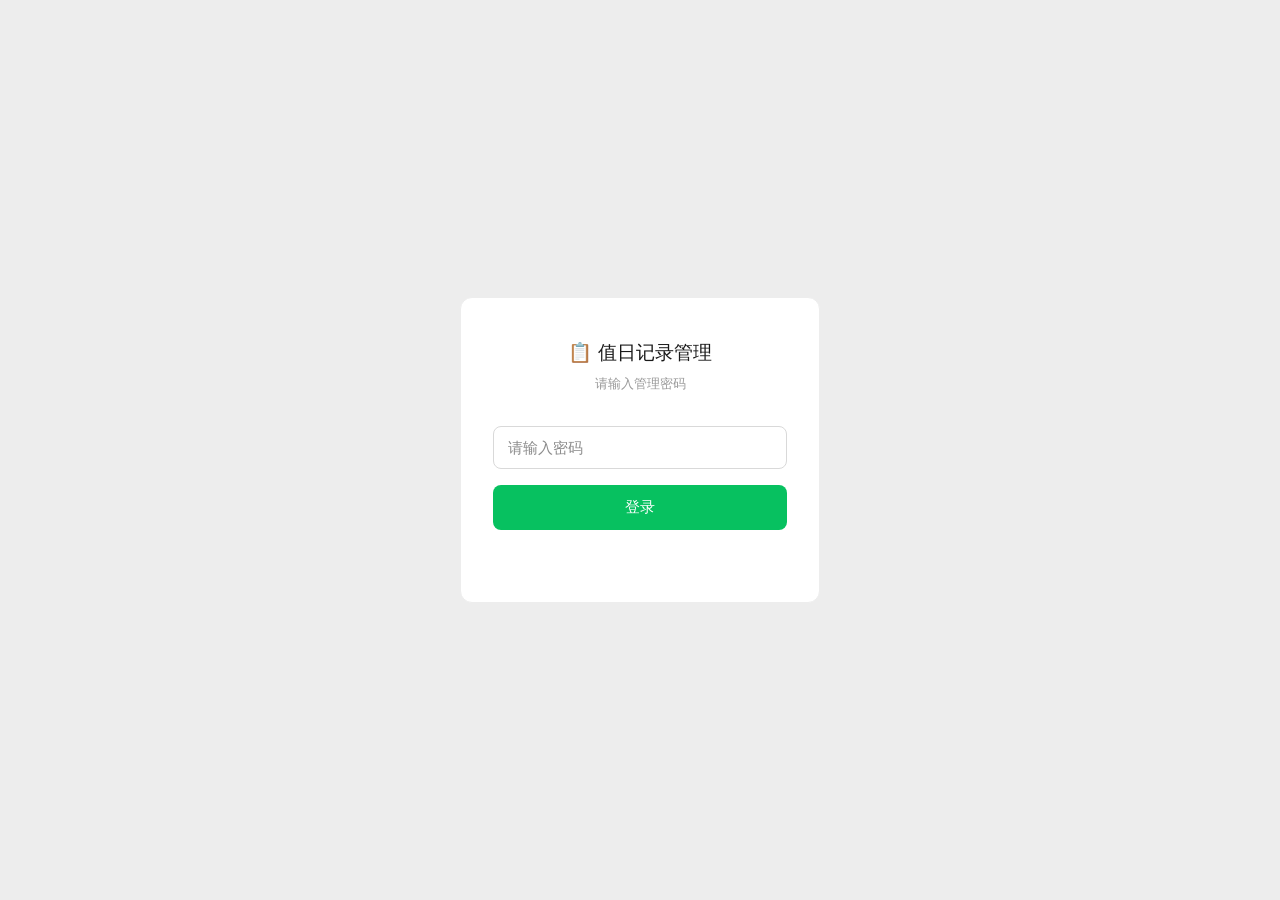
<file: templates/admin_login.html>
<!DOCTYPE html>
<html lang="zh-CN">
<head><meta charset="UTF-8"><meta name="viewport" content="width=device-width,initial-scale=1.0"><title>登录 — 值日记录管理</title><link rel="stylesheet" href="/static/css/style.css">
<style>
  body { background: #EDEDED; }
  .login-wrap { min-height: 100vh; display: flex; align-items: center; justify-content: center; padding: 20px; }
  .login-box { background: #FFFFFF; border-radius: 12px; padding: 40px 32px; width: 100%; max-width: 360px; border: 1px solid #EDEDED; }
  .login-title { text-align: center; margin-bottom: 32px; }
  .login-title h1 { font-size: 1.2rem; font-weight: 500; color: #191919; }
  .login-title p { font-size: 0.82rem; color: #999; margin-top: 4px; }
  .login-btn { width: 100%; padding: 12px; background: #07C160; color: white; border: none; border-radius: 8px; font-size: 0.95rem; font-weight: 500; cursor: pointer; font-family: inherit; }
  .login-btn:hover { background: #06AD56; }
  .login-error { color: #FA5151; font-size: 0.82rem; text-align: center; margin-top: 12px; min-height: 20px; }
</style>
</head>
<body>
  <div class="login-wrap">
    <div class="login-box">
      <div class="login-title">
        <h1>📋 值日记录管理</h1>
        <p>请输入管理密码</p>
      </div>
      <form id="loginForm">
        <input type="text" name="username" value="admin" autocomplete="username" hidden>
        <div class="form-group">
          <input type="password" id="pwd" class="form-control" placeholder="请输入密码" autocomplete="current-password" autofocus>
        </div>
        <button type="submit" class="login-btn">登录</button>
        <div class="login-error" id="errMsg"></div>
      </form>
    </div>
  </div>
  <script>
    document.getElementById('loginForm').addEventListener('submit', function(e) {
      e.preventDefault();
      var pwd = document.getElementById('pwd').value;
      fetch('/admin/login', {
        method: 'POST',
        headers: {'Content-Type': 'application/json'},
        body: JSON.stringify({password: pwd})
      }).then(function(r) { return r.json(); }).then(function(d) {
        if (d.message) { window.location.href = '/admin'; }
        else { document.getElementById('errMsg').textContent = d.error || '密码错误'; }
      }).catch(function() { document.getElementById('errMsg').textContent = '网络错误'; });
    });
  </script>
</body>
</html>
</file>
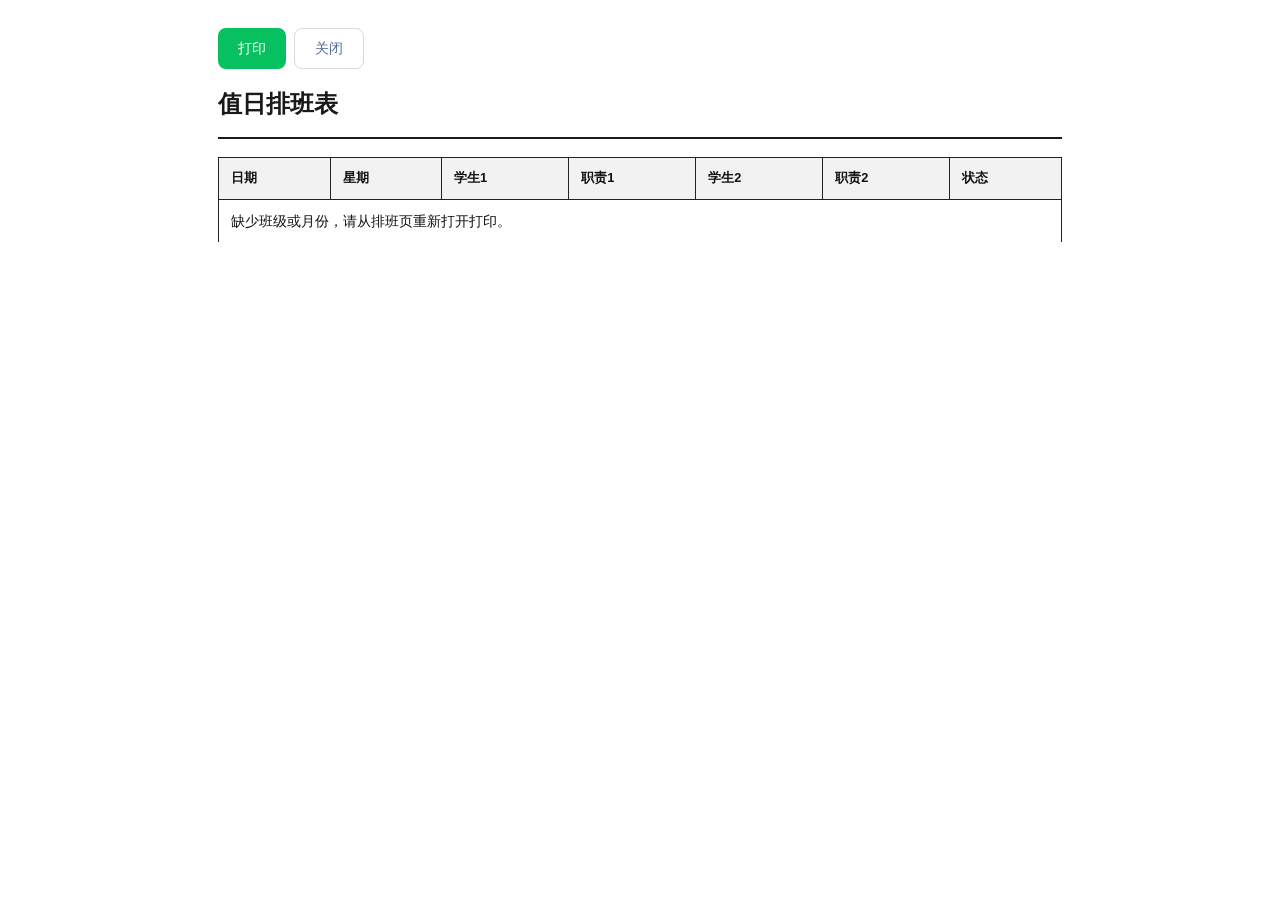
<file: templates/print_schedule.html>
<!DOCTYPE html>
<html lang="zh-CN">
<head>
  <meta charset="UTF-8">
  <meta name="viewport" content="width=device-width,initial-scale=1.0">
  <title>打印排班表</title>
  <link rel="stylesheet" href="/static/css/style.css">
  <style>
    body { background:#fff; color:#191919; }
    .print-page { max-width: 900px; margin: 0 auto; padding: 28px; }
    .print-header { display:flex; justify-content:space-between; align-items:flex-end; border-bottom:2px solid #191919; padding-bottom:14px; margin-bottom:18px; }
    .print-header h1 { font-size:1.5rem; font-weight:700; }
    .print-meta { color:#666; font-size:0.9rem; }
    .print-actions { margin-bottom:16px; display:flex; gap:8px; }
    .print-table th, .print-table td { border:1px solid #222; padding:10px 12px; color:#111; }
    .print-table th { background:#f2f2f2; font-weight:700; }
    @media print {
      .print-actions { display:none; }
      .print-page { padding:0; max-width:none; }
      @page { size:A4; margin:14mm; }
    }
  </style>
</head>
<body>
  <main class="print-page">
    <div class="print-actions"><button class="btn btn-primary" onclick="window.print()">打印</button><button class="btn btn-outline" onclick="window.close()">关闭</button></div>
    <div class="print-header">
      <h1 id="title">值日排班表</h1>
      <div class="print-meta" id="meta"></div>
    </div>
    <table class="print-table">
      <thead><tr><th>日期</th><th>星期</th><th>学生1</th><th>职责1</th><th>学生2</th><th>职责2</th><th>状态</th></tr></thead>
      <tbody id="body"><tr><td colspan="7">加载中...</td></tr></tbody>
    </table>
  </main>
  <script>
    var params = new URLSearchParams(location.search);
    var classId = params.get('class_id');
    var month = params.get('month');
    var weekdays = ['周日','周一','周二','周三','周四','周五','周六'];
    function escapeHtml(str) {
      if (!str) return '';
      var div = document.createElement('div');
      div.textContent = str;
      return div.innerHTML;
    }
    if (!classId || !month) {
      document.getElementById('body').innerHTML = '<tr><td colspan="7">缺少班级或月份，请从排班页重新打开打印。</td></tr>';
    } else {
      fetch('/admin/classes?format=json').then(function(r){return r.json();}).then(function(classes){
        var cls = (classes || []).find(function(c){ return String(c.id) === String(classId); });
        document.getElementById('title').textContent = (cls ? cls.name : '') + ' 值日排班表';
        document.getElementById('meta').textContent = month || '';
      });
      fetch('/admin/schedule/list?format=json&class_id=' + encodeURIComponent(classId) + '&month=' + encodeURIComponent(month)).then(function(r){return r.json();}).then(function(rows){
        var body = document.getElementById('body');
        if (!rows || !rows.length) { body.innerHTML = '<tr><td colspan="7">暂无排班</td></tr>'; return; }
        body.innerHTML = rows.map(function(r){
          var d = new Date(r.date + 'T00:00:00');
          return '<tr><td>'+escapeHtml(r.date)+'</td><td>'+weekdays[d.getDay()]+'</td><td>'+escapeHtml(r.student1_name||'')+'</td><td>'+escapeHtml(r.duty1_type||'')+'</td><td>'+escapeHtml(r.student2_name||'')+'</td><td>'+escapeHtml(r.duty2_type||'')+'</td><td>'+(r.status === 'completed' ? '已完成' : '待完成')+'</td></tr>';
        }).join('');
      }).catch(function(){
        document.getElementById('body').innerHTML = '<tr><td colspan="7">加载失败，请回到排班页重新打开。</td></tr>';
      });
    }
  </script>
</body>
</html>
</file>
<file: static/css/style.css>
/* ============================================================
   值日排班系统 — Apple / WeChat 极简风格
   纯净、克制、呼吸感
   ============================================================ */
/* 使用系统字体栈：国内环境无需外部字体请求，首屏渲染更快 */

:root {
  --white:       #FFFFFF;
  --bg:          #F5F5F5;
  --card:        #FFFFFF;
  --border:      #EDEDED;
  --divider:     #F7F7F7;
  --text-0:      #191919;
  --text-1:      #576B95;
  --text-2:      #6B6B6B;
  --text-3:      #7A7A7A;
  --text-4:      #8C8C8C;
  --green:       #07C160;
  --green-bg:    #E8F8EE;
  --blue:        #1A73E8;
  --blue-bg:     #E8F0FE;
  --red:         #FA5151;
  --red-bg:      #FEE8E8;
  --orange:      #C46A00;
  --orange-bg:   #FFF4E5;
  --radius:      12px;
  --radius-lg:   16px;
  --radius-sm:   8px;
  --shadow:      0 1px 3px rgba(0,0,0,0.04);
  --shadow-md:   0 2px 8px rgba(0,0,0,0.06);
  --transition:  0.2s ease;
}

*, *::before, *::after { margin: 0; padding: 0; box-sizing: border-box; }
html { font-size: 16px; }
body {
  font-family: -apple-system, BlinkMacSystemFont, 'PingFang SC', 'Hiragino Sans GB',
               'Microsoft YaHei', 'Helvetica Neue', sans-serif;
  background: var(--bg);
  color: var(--text-1);
  line-height: 1.6;
  -webkit-font-smoothing: antialiased;
  -moz-osx-font-smoothing: grayscale;
}
a { color: var(--blue); text-decoration: none; }
a:hover { color: #0D5BBF; }
::selection { background: var(--blue-bg); }

.container { max-width: 680px; margin: 0 auto; padding: 20px 16px; }

/* ============================================================
   Hero — 学生端顶部
   ============================================================ */
.hero {
  background: #EDEDED;
  padding: 48px 20px 40px;
  text-align: center;
  border-bottom: 1px solid #D9D9D9;
}
.hero-icon {
  font-size: 3rem;
  margin-bottom: 12px;
}
.hero h1 {
  font-size: 1.5rem;
  font-weight: 500;
  color: var(--text-0);
}
.hero p {
  font-size: 0.88rem;
  color: var(--text-3);
  margin-top: 4px;
}

/* ============================================================
   卡片
   ============================================================ */
.card {
  background: var(--card);
  border-radius: var(--radius);
  margin-bottom: 12px;
  box-shadow: none;
  border: 1px solid #EDEDED;
  overflow: hidden;
}
.card-header {
  padding: 16px 20px;
  font-size: 0.88rem;
  font-weight: 500;
  color: var(--text-2);
  border-bottom: 1px solid var(--divider);
  display: flex;
  align-items: center;
  gap: 8px;
}
.card-body { padding: 20px; }

/* ============================================================
   表单
   ============================================================ */
.form-group {
  margin-bottom: 16px;
}
.form-group:last-child { margin-bottom: 0; }
.form-group label {
  display: block;
  font-size: 0.82rem;
  font-weight: 500;
  color: var(--text-2);
  margin-bottom: 8px;
}
.form-control {
  width: 100%;
  padding: 12px 14px;
  border: 1px solid var(--border);
  border-radius: var(--radius-sm);
  font-size: 0.95rem;
  font-family: inherit;
  background: var(--white);
  color: var(--text-0);
  outline: none;
  transition: border-color var(--transition);
  -webkit-appearance: none;
}
.form-control:focus {
  border-color: #D9D9D9;
}
.form-control::placeholder { color: var(--text-4); }
.form-row {
  display: flex;
  gap: 12px;
  align-items: flex-end;
}
.form-row .form-group { flex: 1; margin-bottom: 0; }
.form-row .form-group:last-child { flex: 0 0 auto; }

/* ============================================================
   按钮
   ============================================================ */
.btn {
  display: inline-flex;
  align-items: center;
  justify-content: center;
  gap: 6px;
  padding: 10px 20px;
  border: none;
  border-radius: var(--radius-sm);
  font-size: 0.88rem;
  font-weight: 500;
  font-family: inherit;
  cursor: pointer;
  transition: all var(--transition);
  white-space: nowrap;
}
.btn:active { transform: scale(0.97); }
.btn-primary {
  background: var(--green);
  color: white;
}
.btn-primary:hover { background: #06AD56; }
.btn-blue {
  background: var(--blue);
  color: white;
}
.btn-blue:hover { background: #0D5BBF; }
.btn-danger {
  background: var(--red);
  color: white;
}
.btn-danger:hover { background: #E04646; }
.btn-outline {
  background: var(--white);
  color: var(--text-1);
  border: 1px solid #D9D9D9;
}
.btn-outline:hover { background: #F7F7F7; }
.btn-ghost {
  background: transparent;
  color: var(--blue);
  border: none;
  padding: 8px 12px;
}
.btn-ghost:hover { background: var(--blue-bg); }
.btn-sm {
  padding: 6px 14px;
  font-size: 0.8rem;
  border-radius: 6px;
}
.btn-block {
  width: 100%;
  display: flex;
}
.btn-lg {
  padding: 14px 24px;
  font-size: 1rem;
  border-radius: var(--radius);
}

/* ============================================================
   组别选择卡片（学生端）
   ============================================================ */
.group-select {
  display: flex;
  gap: 12px;
}
.group-option {
  flex: 1;
  padding: 20px 12px;
  border: 1.5px solid var(--border);
  border-radius: var(--radius);
  text-align: center;
  cursor: pointer;
  transition: all var(--transition);
  background: var(--white);
  font-family: inherit;
  line-height: 1.5;
}
.group-option:focus-visible { outline: 2px solid var(--blue); outline-offset: 2px; }
.group-option:hover { border-color: var(--blue); }
.group-option.selected {
  border-color: var(--green);
  background: var(--green-bg);
}
.group-option .g-icon { display: block; font-size: 1.6rem; margin-bottom: 8px; }
.group-option .g-title { display: block; font-weight: 600; font-size: 0.9rem; color: var(--text-0); }
.group-option .g-desc { display: block; font-size: 0.75rem; color: var(--text-3); margin-top: 2px; }

/* 提示条 */
.tip-bar {
  background: var(--green-bg);
  border-radius: var(--radius-sm);
  padding: 12px 16px;
  margin-top: 16px;
  font-size: 0.82rem;
  color: #0A7A3E;
  display: flex;
  align-items: center;
  gap: 8px;
}

/* ============================================================
   表格
   ============================================================ */
.table-wrap { overflow-x: auto; }
table { width: 100%; border-collapse: collapse; }
th, td {
  padding: 12px 16px;
  text-align: left;
  font-size: 0.88rem;
  border-bottom: 1px solid var(--divider);
}
th {
  font-weight: 500;
  color: var(--text-3);
  font-size: 0.8rem;
  background: #FAFAFA;
}
tbody tr { transition: background var(--transition); }
tbody tr:hover { background: #FAFAFA; }
tbody tr:last-child td { border-bottom: none; }

/* ============================================================
   Tab
   ============================================================ */
.tabs {
  display: flex;
  background: #F0F0F0;
  border-radius: var(--radius-sm);
  padding: 3px;
  margin-bottom: 16px;
}
.tab-item {
  flex: 1;
  padding: 8px 0;
  text-align: center;
  border: none;
  border-radius: 6px;
  cursor: pointer;
  font-family: inherit;
  font-size: 0.85rem;
  font-weight: 500;
  color: var(--text-3);
  background: transparent;
  transition: all var(--transition);
}
.tab-item:focus-visible { outline: 2px solid var(--blue); outline-offset: -2px; }
.tab-item:hover { color: var(--text-1); }
.tab-item.active {
  background: var(--white);
  color: var(--text-0);
  box-shadow: 0 1px 2px rgba(0,0,0,0.08);
}

/* ============================================================
   状态标签
   ============================================================ */
.badge {
  display: inline-block;
  padding: 2px 10px;
  border-radius: 100px;
  font-size: 0.75rem;
  font-weight: 500;
}
.badge-green { background: var(--green-bg); color: #0A7A3E; }
.badge-blue { background: #EDEDED; color: var(--text-2); }
.badge-gray { background: var(--bg); color: var(--text-3); }
.badge-orange { background: var(--orange-bg); color: var(--orange); }

.status-badge {
  display: inline-flex;
  align-items: center;
  gap: 4px;
  padding: 3px 10px;
  border-radius: 100px;
  font-size: 0.75rem;
  font-weight: 500;
}
.status-pending { background: var(--orange-bg); color: var(--orange); }
.status-completed { background: var(--green-bg); color: #0A7A3E; }
.status-cancelled { background: var(--bg); color: var(--text-4); }

/* ============================================================
   空状态 & 加载
   ============================================================ */
.empty-state { text-align: center; padding: 40px 20px; color: var(--text-4); }
.empty-icon { font-size: 2.5rem; margin-bottom: 8px; }
.empty-state p { font-size: 0.88rem; }
.loading { text-align: center; padding: 32px; color: var(--text-3); }
.spinner {
  width: 28px; height: 28px;
  border: 2.5px solid var(--border);
  border-top-color: var(--blue);
  border-radius: 50%;
  animation: spin 0.7s linear infinite;
  margin: 0 auto 10px;
}
@keyframes spin { to { transform: rotate(360deg); } }

/* ============================================================
   Toast
   ============================================================ */
.toast-container {
  position: fixed; top: 16px; right: 16px; z-index: 9999;
  display: flex; flex-direction: column; gap: 8px;
  pointer-events: none;
}
.toast {
  padding: 12px 20px;
  border-radius: var(--radius-sm);
  font-size: 0.85rem;
  font-weight: 500;
  box-shadow: var(--shadow-md);
  animation: toastIn 0.3s ease;
  pointer-events: auto;
  max-width: 320px;
  color: white;
}
.toast-success { background: var(--green); }
.toast-error { background: var(--red); }
.toast-info { background: var(--text-1); }
@keyframes toastIn { from { transform: translateY(-12px); opacity: 0; } }

/* ============================================================
   统计卡片
   ============================================================ */
.stat-cards {
  display: grid;
  grid-template-columns: repeat(auto-fit, minmax(140px, 1fr));
  gap: 12px;
  margin-bottom: 16px;
}
.stat-card {
  background: var(--white);
  border-radius: var(--radius);
  padding: 20px 16px;
  text-align: center;
  border: 1px solid #EDEDED;
  box-shadow: none;
}
.stat-value {
  font-size: 1.8rem;
  font-weight: 700;
  color: var(--text-0);
  line-height: 1.2;
}
.stat-label {
  font-size: 0.78rem;
  color: var(--text-3);
  margin-top: 4px;
}

/* ============================================================
   侧边栏
   ============================================================ */
.sidebar {
  position: fixed; top: 0; left: 0;
  width: 240px; height: 100vh;
  background: #EDEDED;
  border-right: 1px solid #D9D9D9;
  z-index: 100;
  display: flex; flex-direction: column;
  overflow-y: auto;
}
.sidebar-brand {
  padding: 28px 20px 20px;
  border-bottom: 1px solid #D9D9D9;
}
.sidebar-brand h2 {
  font-size: 1.05rem;
  font-weight: 600;
  color: var(--text-0);
}
.sidebar-brand p {
  font-size: 0.72rem;
  color: var(--text-2);
  margin-top: 2px;
}
.sidebar-nav {
  flex: 1;
  padding: 12px 10px;
  display: flex;
  flex-direction: column;
  gap: 2px;
}
.sidebar-nav a {
  display: flex;
  align-items: center;
  gap: 10px;
  padding: 10px 14px;
  border-radius: var(--radius-sm);
  color: var(--text-0);
  font-size: 0.88rem;
  font-weight: 400;
  transition: all var(--transition);
}
.sidebar-nav a:hover {
  background: #D9D9D9;
}
.sidebar-nav a.active {
  background: #FFFFFF;
  color: var(--green);
  font-weight: 500;
}
.nav-icon { font-size: 1.1rem; width: 22px; text-align: center; flex-shrink: 0; }

.main-content {
  margin-left: 240px;
  min-height: 100vh;
  padding: 28px 32px;
}
.page-header {
  display: flex;
  justify-content: space-between;
  align-items: center;
  margin-bottom: 24px;
}
.page-header h2 {
  font-size: 1.3rem;
  font-weight: 500;
  color: var(--text-0);
}
.page-subtitle {
  font-size: 0.85rem;
  color: var(--text-3);
  margin-top: 2px;
}
.toolbar-actions,
.card-actions,
.modal-actions {
  display: flex;
  align-items: center;
  gap: 8px;
  flex-wrap: wrap;
}
.modal-actions {
  justify-content: flex-end;
  margin-top: 16px;
}
.modal-wide { max-width: 860px; }

.page-enter {
  animation: pageFade 0.18s ease;
}
@keyframes pageFade {
  from { opacity: 0; transform: translateY(4px); }
  to { opacity: 1; transform: translateY(0); }
}

.quick-actions {
  display: grid;
  grid-template-columns: repeat(auto-fit, minmax(180px, 1fr));
  gap: 12px;
  margin-bottom: 16px;
}
.action-tile {
  text-align: left;
  background: var(--white);
  border: 1px solid #EDEDED;
  border-radius: var(--radius);
  padding: 18px;
  cursor: pointer;
  transition: transform var(--transition), border-color var(--transition), box-shadow var(--transition);
  font-family: inherit;
}
.action-tile:hover {
  transform: translateY(-2px);
  border-color: #D9D9D9;
  box-shadow: var(--shadow-md);
}
.action-icon { display: block; font-size: 1.6rem; margin-bottom: 8px; }
.action-tile strong { display: block; color: var(--text-0); font-size: 0.95rem; }
.action-tile small { color: var(--text-3); font-size: 0.78rem; }

.teacher-toolbar {
  display: grid;
  grid-template-columns: minmax(180px, 1.5fr) minmax(110px, 0.7fr) minmax(110px, 0.7fr) auto;
  gap: 12px;
  align-items: end;
  background: var(--white);
  border: 1px solid #EDEDED;
  border-radius: var(--radius);
  padding: 16px;
  margin-bottom: 12px;
}
.teacher-toolbar .form-group { margin-bottom: 0; }
.teacher-note {
  background: var(--blue-bg);
  color: #2455A6;
  border-radius: var(--radius-sm);
  padding: 12px 14px;
  font-size: 0.84rem;
  margin-bottom: 12px;
}
.teacher-note.success {
  background: var(--green-bg);
  color: #0A7A3E;
}

.issue-list { display: flex; flex-direction: column; gap: 8px; }
.issue-list.compact { margin: 12px 0; }
.issue-row {
  display: flex;
  align-items: center;
  gap: 10px;
  padding: 10px 12px;
  border-radius: var(--radius-sm);
  border: 1px solid #EDEDED;
  background: var(--white);
  color: var(--text-1);
}
.issue-row span {
  flex: 0 0 auto;
  font-size: 0.72rem;
  padding: 2px 8px;
  border-radius: 100px;
  background: var(--bg);
}
.issue-row strong { font-size: 0.84rem; font-weight: 500; }
.issue-row.danger { border-color: #F5C2C2; background: #FFF7F7; }
.issue-row.danger span { background: var(--red-bg); color: var(--red); }
.issue-row.warn { border-color: #FFE0AD; background: #FFFCF7; }
.issue-row.warn span { background: var(--orange-bg); color: var(--orange); }

.schedule-row {
  display: grid;
  grid-template-columns: auto minmax(150px, 0.8fr) minmax(220px, 1.2fr) auto;
  align-items: center;
  gap: 12px;
  padding: 14px 0;
  border-bottom: 1px solid var(--divider);
  animation: rowIn 0.18s ease;
}
@keyframes rowIn {
  from { opacity: 0; transform: translateY(3px); }
  to { opacity: 1; transform: translateY(0); }
}
.schedule-row:last-child { border-bottom: none; }
.schedule-main { display: flex; align-items: center; gap: 8px; flex-wrap: wrap; }
.schedule-main strong { color: var(--text-0); font-size: 0.92rem; }
.schedule-people {
  display: flex;
  gap: 8px;
  flex-wrap: wrap;
}
.schedule-people span {
  background: var(--bg);
  border-radius: 100px;
  padding: 5px 10px;
  font-size: 0.82rem;
}
.row-actions {
  display: flex;
  gap: 8px;
  justify-content: flex-end;
}
.bulk-check input {
  width: 18px;
  height: 18px;
}
.preview-table {
  max-height: 48vh;
  overflow: auto;
  border: 1px solid #EDEDED;
  border-radius: var(--radius-sm);
}
.log-list { display: flex; flex-direction: column; gap: 8px; }
.log-row {
  display: grid;
  grid-template-columns: 160px 90px 1fr;
  gap: 10px;
  align-items: center;
  font-size: 0.82rem;
  color: var(--text-2);
}
.log-row strong { color: var(--text-0); font-weight: 500; }
.log-row em { font-style: normal; color: var(--text-1); }

.swap-grid {
  display: grid;
  grid-template-columns: 1fr 1fr;
  gap: 14px;
  margin-bottom: 12px;
}
.swap-grid h4 {
  font-size: 0.86rem;
  color: var(--text-2);
  margin-bottom: 8px;
}
.swap-date {
  border: 1px solid #EDEDED;
  border-radius: var(--radius-sm);
  padding: 10px;
  margin-bottom: 8px;
}
.choice {
  width: 100%;
  display: block;
  text-align: left;
  border: 1px solid #EDEDED;
  background: var(--white);
  border-radius: var(--radius-sm);
  padding: 9px 10px;
  margin-bottom: 8px;
  cursor: pointer;
  font-family: inherit;
  color: var(--text-1);
}
.choice:hover,
.choice.selected {
  border-color: var(--green);
  background: var(--green-bg);
  color: #0A7A3E;
}

/* 移动端 */
.mobile-toggle {
  display: none;
  position: fixed; top: 12px; left: 12px; z-index: 200;
  background: #EDEDED;
  border: 1px solid #D9D9D9;
  border-radius: var(--radius-sm);
  width: 40px; height: 40px;
  font-size: 1.1rem;
  cursor: pointer;
}
.sidebar-overlay {
  display: none; position: fixed; inset: 0;
  background: rgba(0,0,0,0.3); z-index: 99;
}
.sidebar-overlay.show { display: block; }

/* ============================================================
   展开行
   ============================================================ */
.expandable-row { cursor: pointer; }
.expandable-row td:first-child { text-align: center; }
.expand-icon { font-size: 0.6rem; color: var(--text-4); transition: transform var(--transition); display: inline-block; }
.expandable-row.expanded .expand-icon { transform: rotate(90deg); }
.sub-row td { padding: 0; background: var(--bg); }
.sub-table-wrapper { padding: 16px 20px; }
.sub-table-wrapper h4 { font-size: 0.85rem; font-weight: 500; color: var(--text-2); margin-bottom: 12px; }
.inline-add-student {
  display: grid;
  grid-template-columns: minmax(160px, 1fr) 150px auto;
  gap: 8px;
  align-items: center;
  margin-bottom: 12px;
}

/* ============================================================
   柱状图
   ============================================================ */
.bar-chart { display: flex; flex-direction: column; gap: 8px; }
.bar-row { display: flex; align-items: center; gap: 10px; }
.bar-label { min-width: 64px; font-size: 0.82rem; color: var(--text-1); text-align: right; font-weight: 500; }
.bar-wrapper { flex: 1; height: 28px; background: var(--bg); border-radius: 100px; overflow: hidden; }
.bar-fill {
  height: 100%; border-radius: 100px;
  display: flex; align-items: center; padding-left: 12px;
  color: white; font-size: 0.75rem; font-weight: 600;
  transition: width 0.6s ease;
}
.bar-fill.a-group { background: #8C8C8C; }
.bar-fill.b-group { background: var(--green); }

/* 均衡度 */
.balance-bar { height: 6px; background: var(--bg); border-radius: 100px; margin-top: 8px; overflow: hidden; }
.balance-fill { height: 100%; border-radius: 100px; transition: width 0.8s ease; }

/* ============================================================
   学生卡片（统计页）
   ============================================================ */
.group-title { font-size: 0.95rem; font-weight: 600; margin: 20px 0 12px; color: var(--text-1); }
.student-grid { display: grid; grid-template-columns: repeat(auto-fill, minmax(160px, 1fr)); gap: 10px; }
.student-card {
  background: var(--white);
  border: 1px solid #EDEDED;
  border-radius: var(--radius);
  padding: 16px;
  cursor: pointer;
  transition: all var(--transition);
  text-align: center;
  font-family: inherit;
  line-height: 1.5;
}
.student-card:focus-visible { outline: 2px solid var(--blue); outline-offset: 2px; }
.student-card:hover { border-color: var(--green); }
.student-card .s-name { font-weight: 600; color: var(--text-0); font-size: 0.9rem; }
.student-card .s-count { font-size: 1.6rem; font-weight: 700; margin-top: 4px; }
.student-card .s-label { font-size: 0.72rem; color: var(--text-3); }
.student-card.a-card .s-count { color: var(--blue); }
.student-card.b-card .s-count { color: var(--green); }

/* ============================================================
   弹窗
   ============================================================ */
.modal-overlay {
  display: none; position: fixed; inset: 0;
  background: rgba(0,0,0,0.4); z-index: 1000;
  justify-content: center; align-items: center;
}
.modal-overlay.show { display: flex; }
.modal-box {
  background: var(--white);
  border-radius: var(--radius-lg);
  padding: 28px;
  max-width: 560px; width: 92%; max-height: 80vh;
  overflow-y: auto;
  box-shadow: 0 8px 32px rgba(0,0,0,0.12);
  animation: modalIn 0.25s ease;
}
@keyframes modalIn { from { transform: translateY(16px); opacity: 0; } }
.modal-header { font-size: 1.05rem; font-weight: 600; margin-bottom: 20px; color: var(--text-0); }

/* ============================================================
   辅助
   ============================================================ */
.hidden { display: none !important; }
.text-center { text-align: center; }
.text-danger { color: var(--red); }
.muted-note { color: var(--text-2); font-size: 0.85rem; margin-bottom: 12px; }

/* 屏幕阅读器专用（视觉隐藏） */
.sr-only {
  position: absolute; width: 1px; height: 1px;
  padding: 0; margin: -1px; overflow: hidden;
  clip: rect(0, 0, 0, 0); white-space: nowrap; border: 0;
}

/* 侧边栏登出（POST 表单按钮，样式与导航一致） */
.nav-logout { margin-top: 12px; }
.nav-logout-btn {
  display: flex; align-items: center; gap: 10px;
  width: 100%; padding: 10px 14px;
  background: none; border: none; border-radius: var(--radius-sm);
  font-family: inherit; font-size: 0.9rem; color: var(--text-2);
  cursor: pointer; transition: all var(--transition);
}
.nav-logout-btn:hover { background: var(--bg); color: var(--red); }

/* 可点击的统计卡片（工作台"待处理问题"） */
.stat-card-link { cursor: pointer; transition: all var(--transition); }
.stat-card-link:hover, .stat-card-link:focus-visible { border-color: var(--green); }
a.stat-card-link { text-decoration: none; color: inherit; }

/* 危险操作按钮（删除等） */
.btn-danger { color: var(--red); }
.btn-danger:hover { color: #D03030; }

/* ============================================================
   响应式
   ============================================================ */
@media (max-width: 768px) {
  .mobile-toggle { display: flex; }
  .sidebar {
    transform: translateX(-100%);
    transition: transform 0.3s ease;
    width: 260px;
  }
  .sidebar.open { transform: translateX(0); }
  .main-content { margin-left: 0; padding: 64px 16px 20px; }
  .hero { padding: 36px 16px 32px; }
  .hero h1 { font-size: 1.3rem; }
  .container { padding: 16px 12px; }
  .form-row { flex-direction: column; }
  th, td { padding: 10px 12px; font-size: 0.82rem; }
  .stat-cards { grid-template-columns: repeat(2, 1fr); }
  .stat-value { font-size: 1.4rem; }
  .tabs { width: 100%; }
  .tab-item { font-size: 0.82rem; }
  .bar-label { min-width: 48px; font-size: 0.75rem; }
  .page-header { flex-direction: column; gap: 10px; align-items: flex-start; }
  .student-grid { grid-template-columns: repeat(2, 1fr); }
  .teacher-toolbar { grid-template-columns: 1fr; }
  .schedule-row { grid-template-columns: auto 1fr; align-items: start; }
  .schedule-people, .row-actions { grid-column: 2; }
  .log-row { grid-template-columns: 1fr; gap: 2px; }
  .swap-grid { grid-template-columns: 1fr; }
  .inline-add-student { grid-template-columns: 1fr; }
}
@media (max-width: 480px) {
  .stat-cards { grid-template-columns: 1fr 1fr; }
  .group-select { flex-direction: column; }
}

@media (prefers-reduced-motion: reduce) {
  *, *::before, *::after {
    animation-duration: 0.001ms !important;
    animation-iteration-count: 1 !important;
    transition-duration: 0.001ms !important;
  }
}

/* ============================================================
   学生端 — 值日记录系统新增样式（追加，勿改上方既有样式）
   ============================================================ */

/* 值日榜顶部统计行 */
.summary-stats {
  font-size: 0.85rem;
  color: var(--text-2);
  background: var(--bg);
  border-radius: var(--radius-sm);
  padding: 10px 14px;
  margin-bottom: 16px;
  text-align: center;
}

/* A / B 组分栏 */
.groups-grid {
  display: grid;
  grid-template-columns: 1fr 1fr;
  gap: 12px;
}
.group-panel {
  border: 1px solid var(--border);
  border-radius: var(--radius-sm);
  padding: 12px;
  min-width: 0;
}
.group-panel-header {
  display: flex;
  align-items: center;
  justify-content: space-between;
  gap: 8px;
  flex-wrap: wrap;
  margin-bottom: 8px;
}
.group-panel-title {
  font-size: 0.82rem;
  font-weight: 600;
  color: var(--text-1);
}

/* 组内学生行 */
.duty-list { list-style: none; }
.duty-row {
  display: flex;
  align-items: center;
  gap: 8px;
  padding: 8px 6px;
  border-bottom: 1px solid var(--divider);
  font-size: 0.82rem;
}
.duty-row:last-child { border-bottom: none; }
.duty-name {
  flex: 1;
  min-width: 0;
  color: var(--text-0);
  overflow: hidden;
  text-overflow: ellipsis;
  white-space: nowrap;
}
.duty-count { flex: 0 0 auto; color: var(--text-2); }
.duty-last { flex: 0 0 auto; color: var(--text-3); font-size: 0.75rem; }

/* 未值日学生高亮 */
.duty-row.not-duty {
  background: var(--red-bg);
  border-radius: var(--radius-sm);
  border-bottom-color: #F8D7D7;
}
.duty-row.not-duty .duty-name { color: var(--red); font-weight: 600; }
.not-duty-badge {
  display: inline-block;
  padding: 1px 8px;
  border-radius: 100px;
  background: var(--red);
  color: #FFFFFF;
  font-size: 0.68rem;
  font-weight: 500;
  margin-left: 4px;
  vertical-align: middle;
}

/* 组内空态 */
.group-empty { padding: 20px 8px; }
.group-empty .empty-icon { font-size: 1.6rem; }
.group-empty p { font-size: 0.8rem; }

/* 窄屏时值日榜分栏改单列 */
@media (max-width: 560px) {
  .groups-grid { grid-template-columns: 1fr; }
}
</file>
